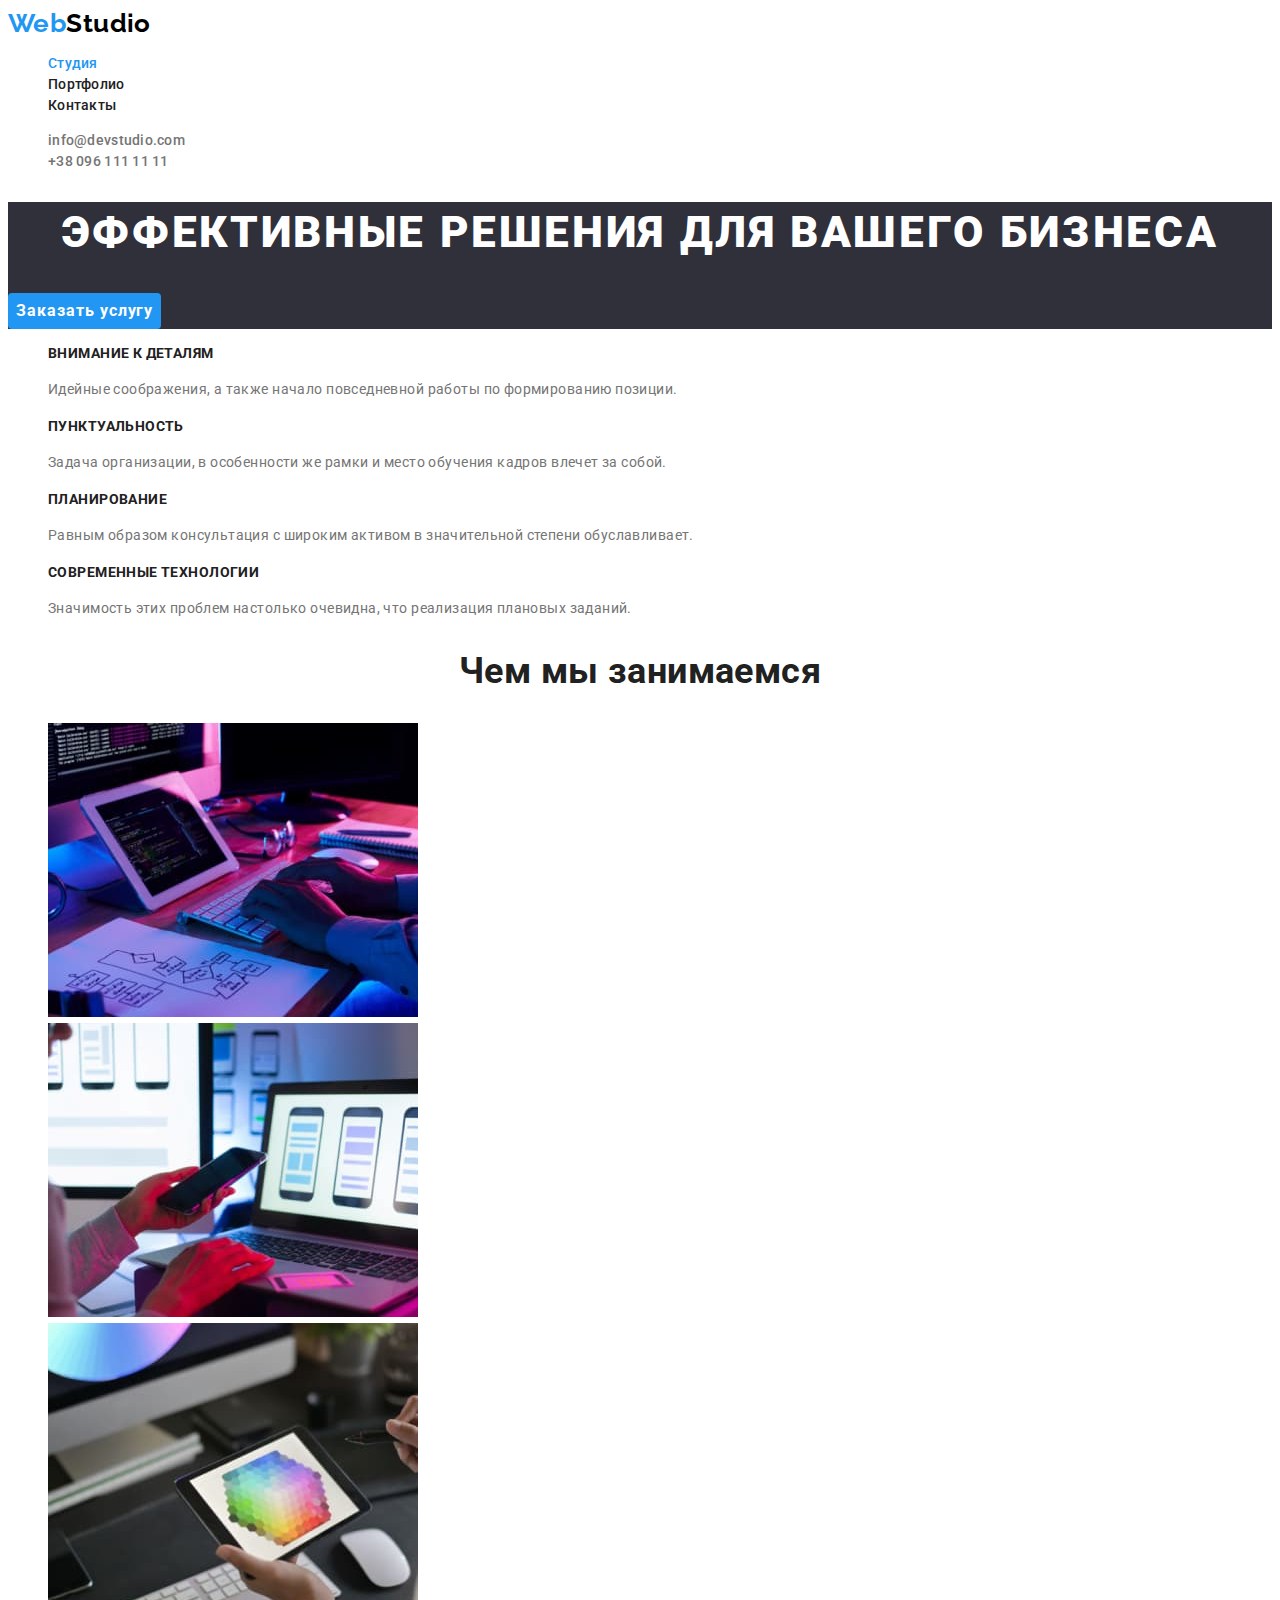
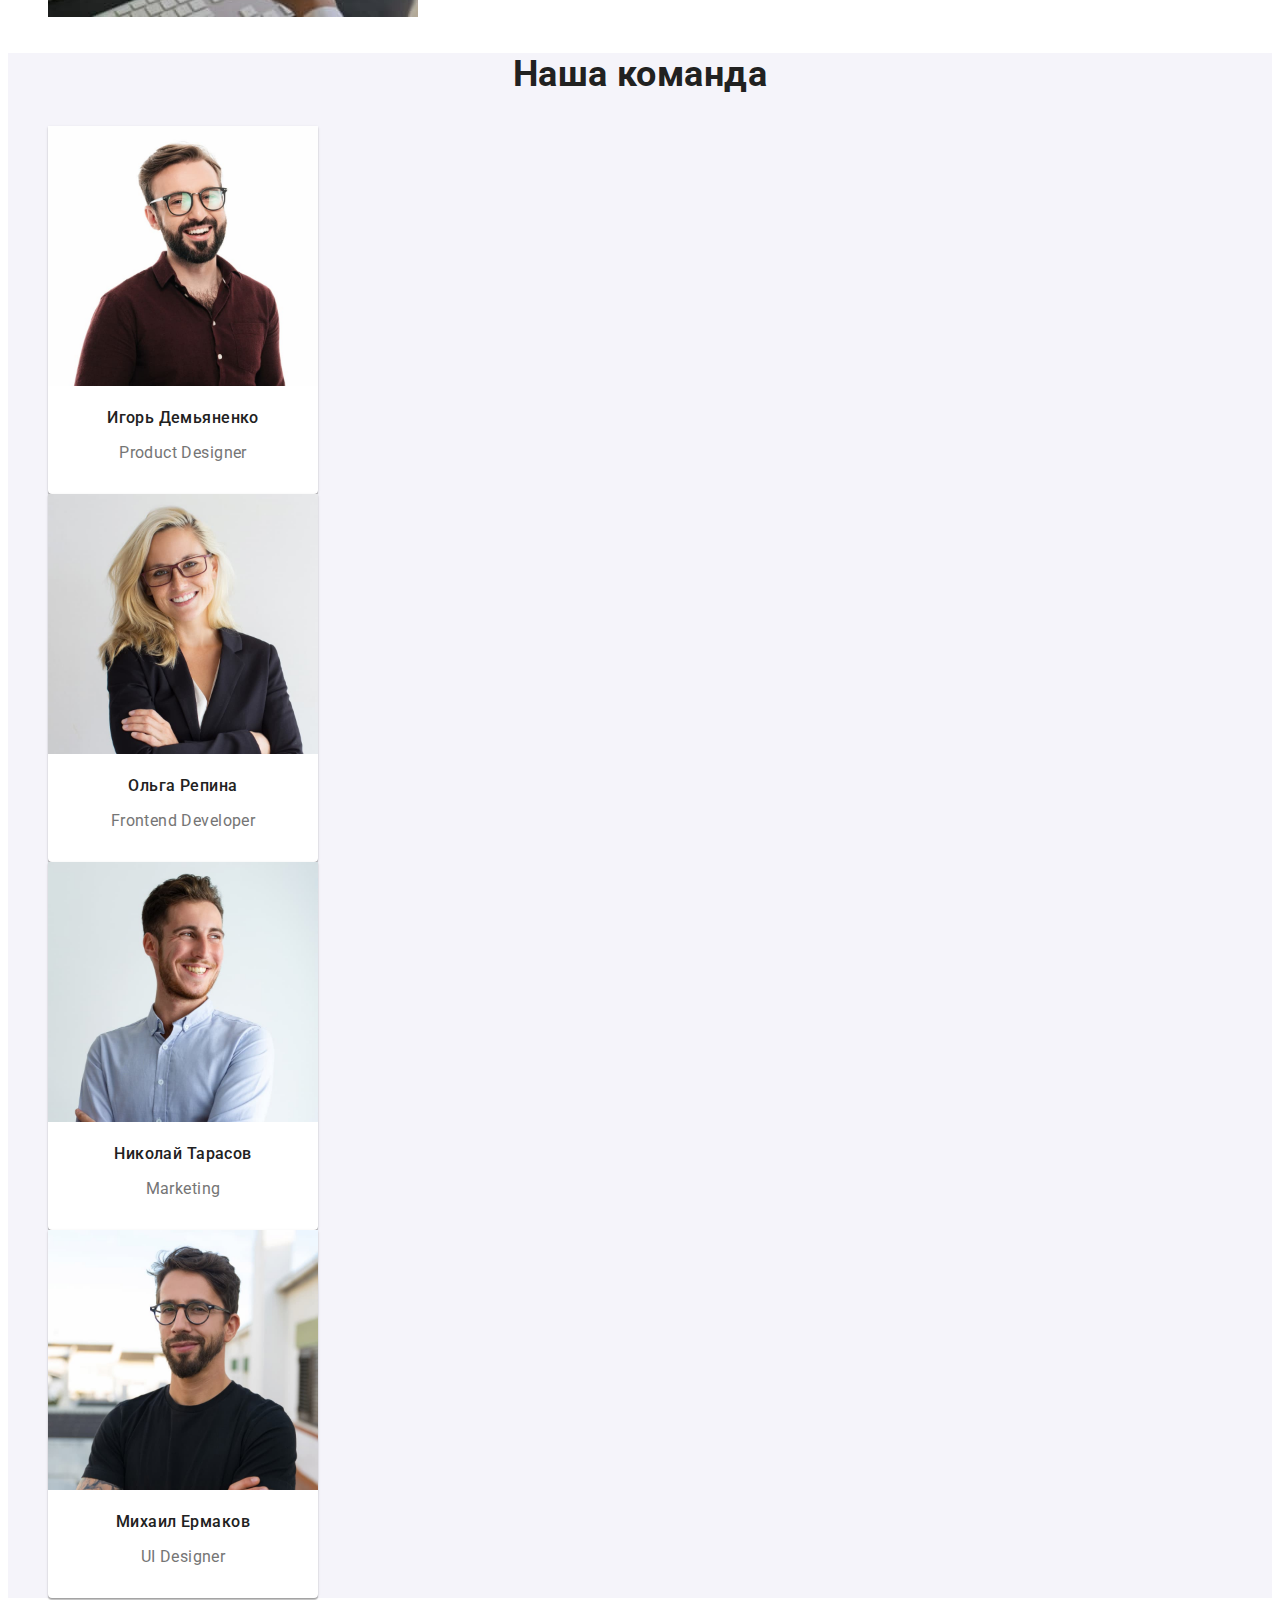
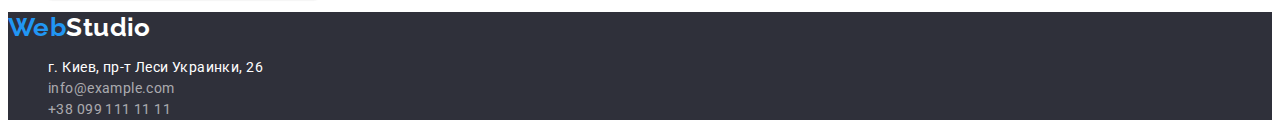
<file: index.html>
<!DOCTYPE html>
<html lang="ru">
  <head>
    <meta charset="UTF-8" />
    <meta http-equiv="X-UA-Compatible" content="IE=edge" />
    <meta name="viewport" content="width=device-width, initial-scale=1.0" />
    <title>Студія</title>
    <link rel="preconnect" href="https://fonts.googleapis.com" />
    <link rel="preconnect" href="https://fonts.gstatic.com" crossorigin />
    <link
      href="https://fonts.googleapis.com/css2?family=Raleway:wght@700&family=Roboto:wght@400;500;700;900&display=swap"
      rel="stylesheet"
    />
    <link rel="stylesheet" href="./css/styles.css" />
  </head>
  <body>
    <header>
      <nav>
        <a href="./index.html" lang="en" class="link logo"
          ><span class="logo-accent">Web</span><span class="logo-main">Studio</span></a
        >
        <ul class="list site-nav">
          <li><a href="./index.html" class="link current">Студия</a></li>
          <li><a href="./portfolio.html" class="link">Портфолио</a></li>
          <li><a href="#" class="link">Контакты</a></li>
        </ul>
      </nav>

      <ul class="list contact-nav">
        <li><a href="mailto:info@devstudio.com" class="link">info@devstudio.com</a></li>
        <li><a href="tel:+380961111111" class="link">+38 096 111 11 11</a></li>
      </ul>
    </header>

    <main>
      <section class="hero">
        <h1 class="hero-title">Эффективные решения для вашего бизнеса</h1>
        <button type="button" class="button">Заказать услугу</button>
      </section>

      <section class="benefits">
        <h2 class="visually-hidden">Наши преимущества</h2>
        <ul class="list">
          <li>
            <h3 class="title">Внимание к деталям</h3>
            <p class="text">
              Идейные соображения, а также начало повседневной работы по формированию позиции.
            </p>
          </li>
          <li>
            <h3 class="title">Пунктуальность</h3>
            <p class="text">
              Задача организации, в особенности же рамки и место обучения кадров влечет за собой.
            </p>
          </li>
          <li>
            <h3 class="title">Планирование</h3>
            <p class="text">
              Равным образом консультация с широким активом в значительной степени обуславливает.
            </p>
          </li>
          <li>
            <h3 class="title">Современные технологии</h3>
            <p class="text">
              Значимость этих проблем настолько очевидна, что реализация плановых заданий.
            </p>
          </li>
        </ul>
      </section>

      <section class="about-us">
        <h2 class="title">Чем мы занимаемся</h2>
        <ul class="list">
          <li>
            <img src="./images/img.jpg" alt="Программист пишет код" width="370" />
          </li>
          <li>
            <img
              src="./images/img-2.jpg"
              alt="Дизайнер разрабатывает мобильный дизайн"
              width="370"
            />
          </li>
          <li>
            <img src="./images/img-3.jpg" alt="Дизайнер выбирает цвет на планшете" width="370" />
          </li>
        </ul>
      </section>

      <section class="command">
        <h2 class="title">Наша команда</h2>
        <ul class="list">
          <li class="command-card">
            <img src="./images/img-5.jpg" alt="Игоря Демьяненко, фото" width="270" />
            <h3 class="title">Игорь Демьяненко</h3>
            <p class="text">Product Designer</p>
          </li>
          <li class="command-card">
            <img src="./images/img-2-2.jpg" alt="Ольга Репина, фото" width="270" />
            <h3 class="title">Ольга Репина</h3>
            <p class="text">Frontend Developer</p>
          </li>
          <li class="command-card">
            <img src="./images/img-3-2.jpg" alt="Николай Тарасов, фото" width="270" />
            <h3 class="title">Николай Тарасов</h3>
            <p class="text">Marketing</p>
          </li>
          <li class="command-card">
            <img src="./images/img-4-2.jpg" alt="Михаил Ермаков, фото" width="270" />
            <h3 class="title">Михаил Ермаков</h3>
            <p class="text">UI Designer</p>
          </li>
        </ul>
      </section>
    </main>

    <footer class="footer">
      <a href="#" lang="en" class="link logo"
        ><span class="logo-accent">Web</span><span class="logo-invert">Studio</span></a
      >
      <address class="footer-contacts">
        <ul class="list">
          <li>
            <a href="https://bit.ly/3pXMvUd" class="link address"
              >г. Киев, пр-т Леси Украинки, 26</a
            >
          </li>
          <li><a href="mailto:info@example.com" class="link">info@example.com</a></li>
          <li><a href="tel:+380991111111" class="link">+38 099 111 11 11</a></li>
        </ul>
      </address>
    </footer>
  </body>
</html>
</file>
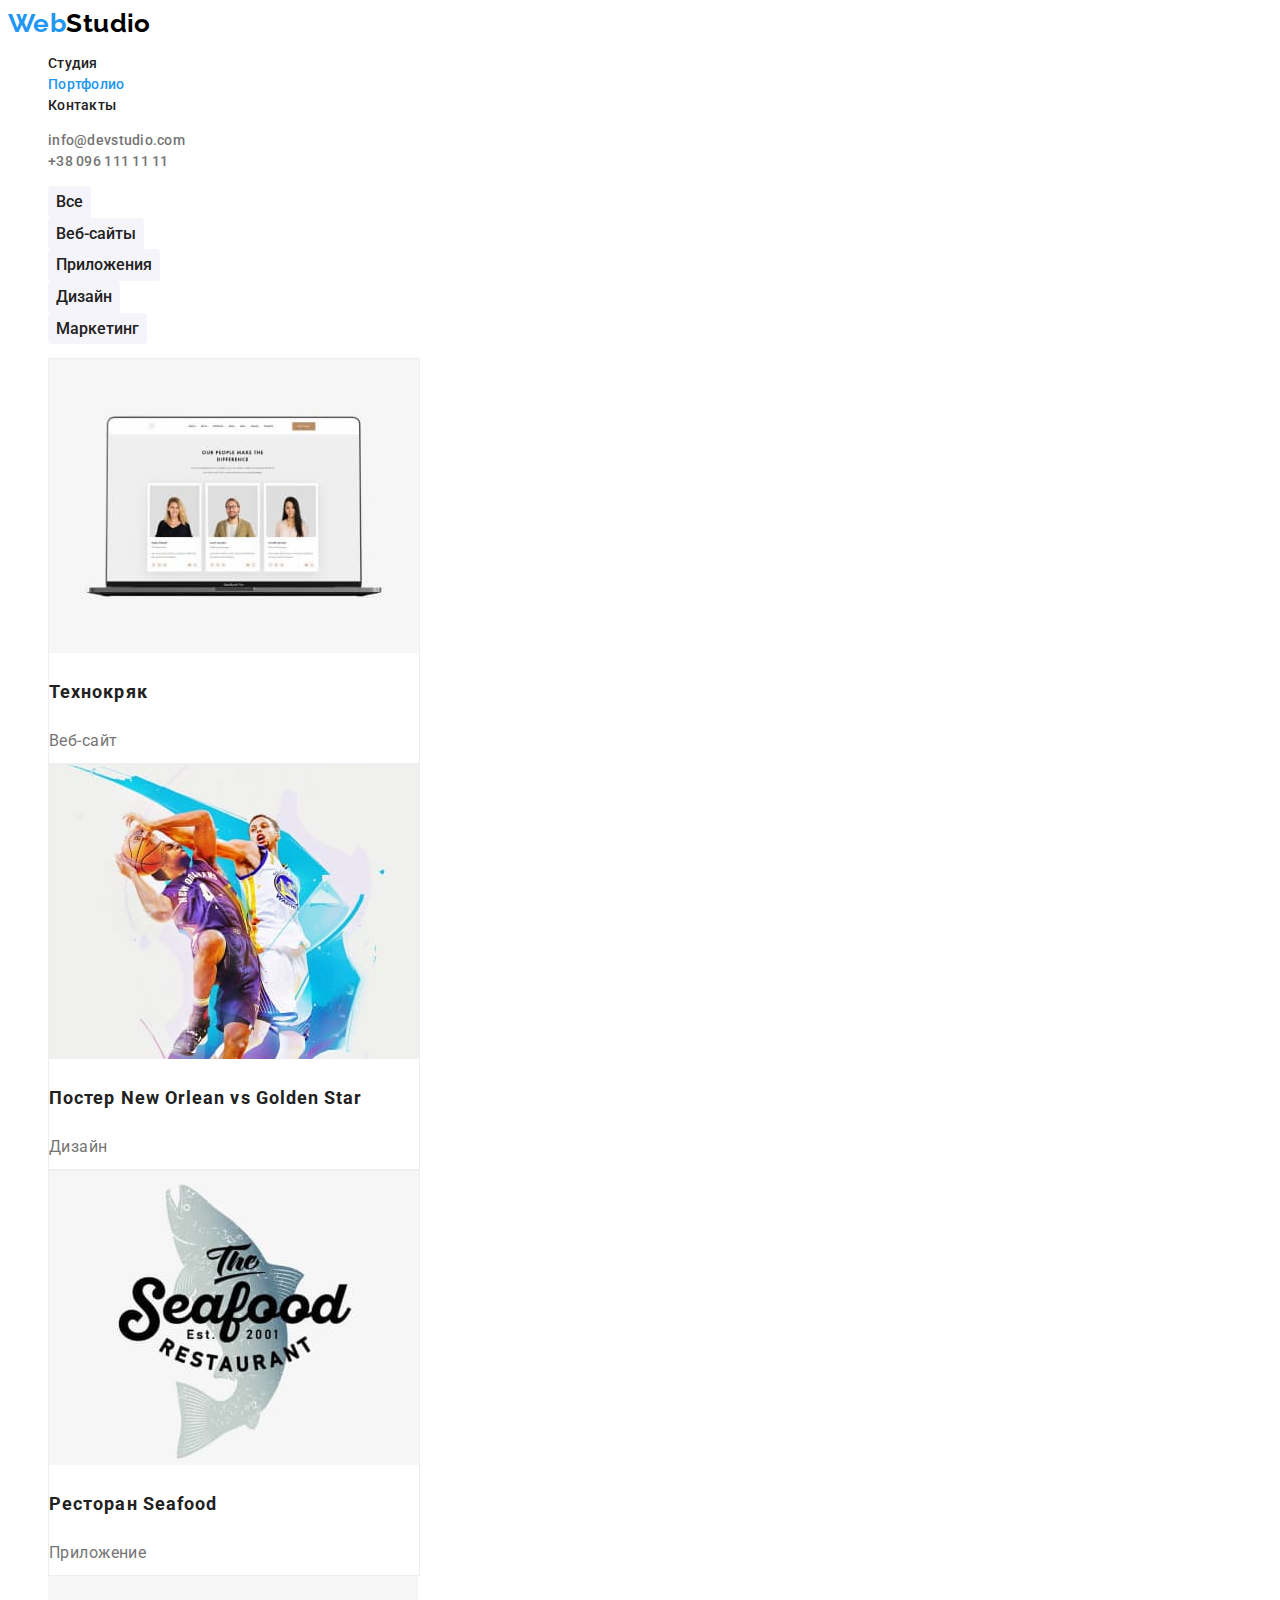
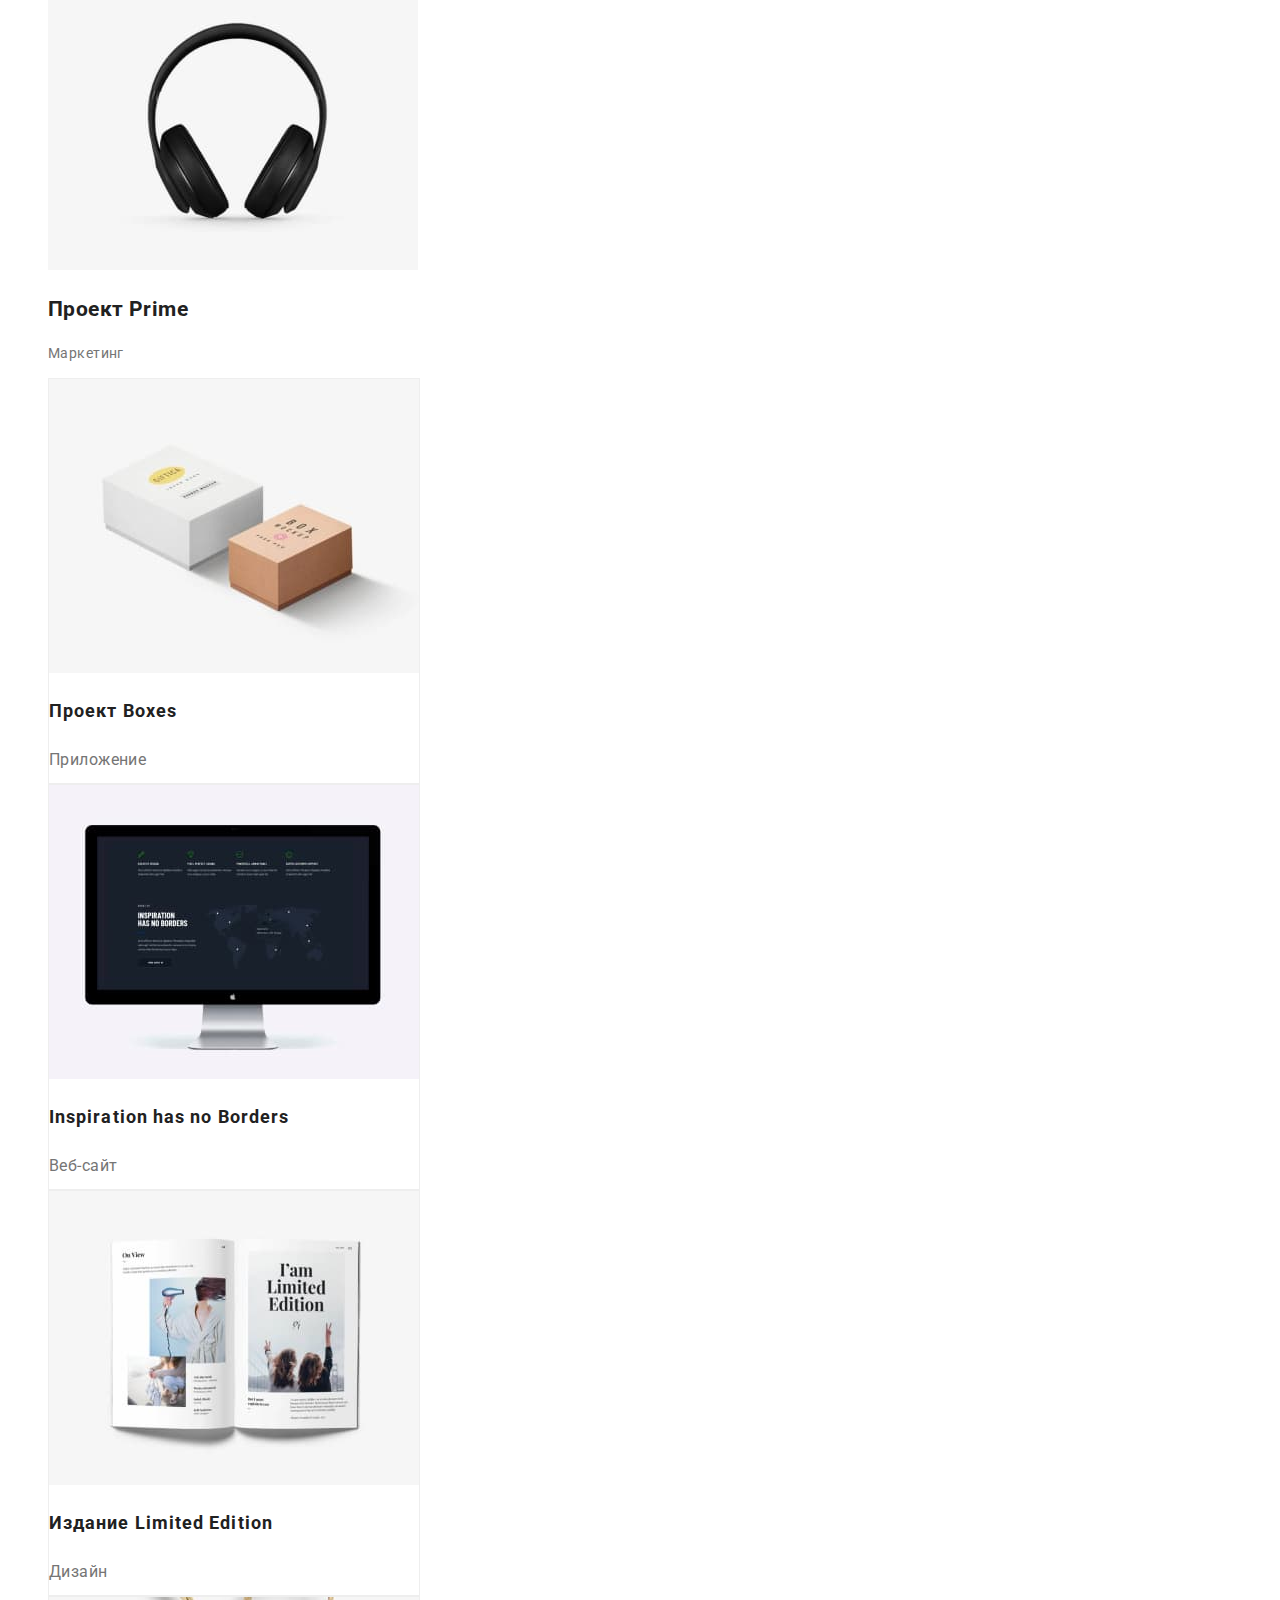
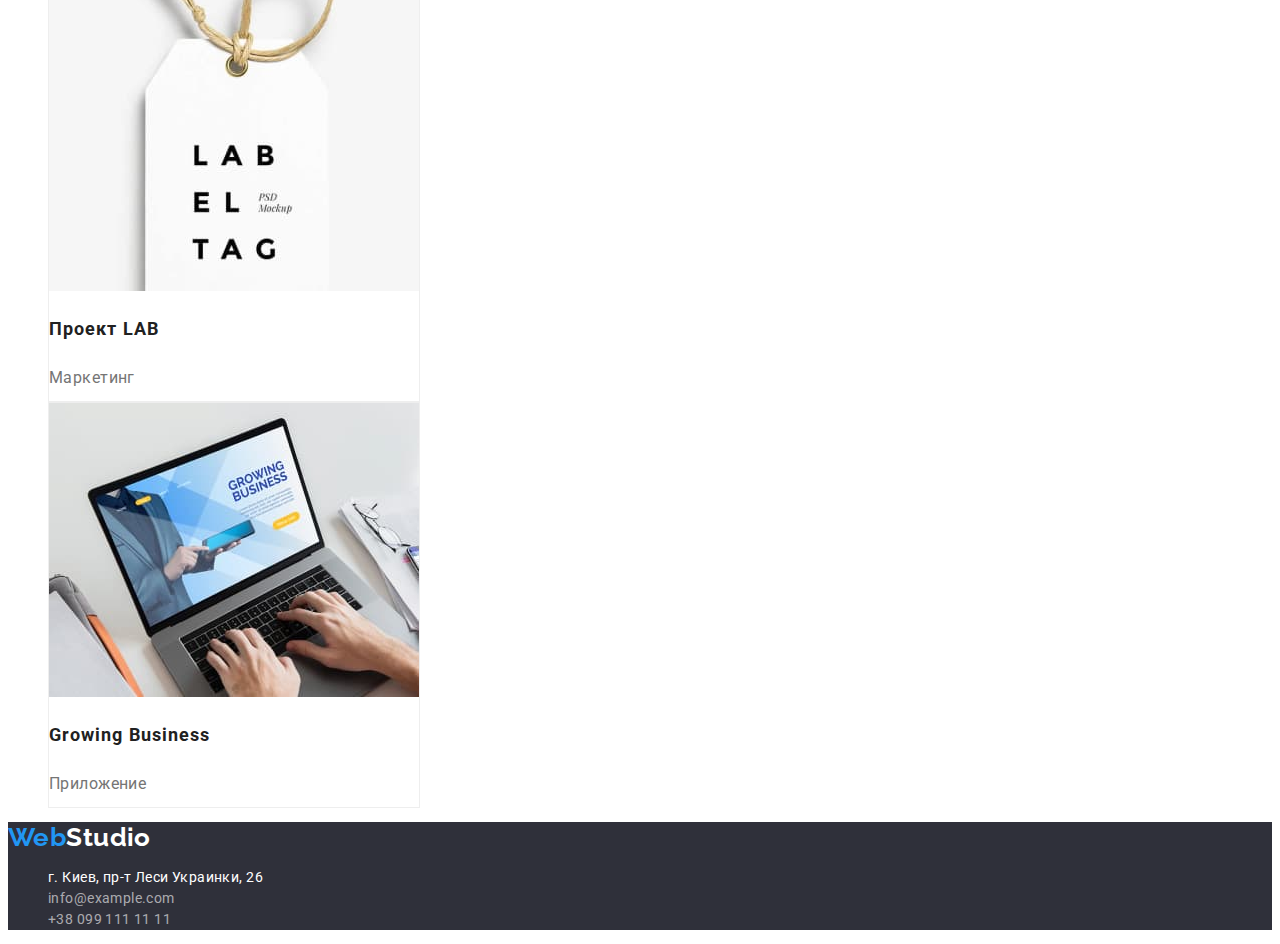
<file: portfolio.html>
<!DOCTYPE html>
<html lang="ru">
  <head>
    <meta charset="UTF-8" />
    <meta http-equiv="X-UA-Compatible" content="IE=edge" />
    <meta name="viewport" content="width=device-width, initial-scale=1.0" />
    <title>Портфоліо</title>
    <link rel="preconnect" href="https://fonts.googleapis.com" />
    <link rel="preconnect" href="https://fonts.gstatic.com" crossorigin />
    <link
      href="https://fonts.googleapis.com/css2?family=Raleway:wght@700&family=Roboto:wght@400;500;700;900&display=swap"
      rel="stylesheet"
    />
    <link rel="stylesheet" href="./css/styles.css" />
  </head>
  <body>
    <header>
      <nav>
        <a href="./index.html" lang="en" class="link logo"
          ><span class="logo-accent">Web</span><span class="logo-main">Studio</span></a
        >
        <ul class="list site-nav">
          <li><a href="./index.html" class="link">Студия</a></li>
          <li><a href="./portfolio.html" class="link current">Портфолио</a></li>
          <li><a href="#" class="link">Контакты</a></li>
        </ul>
      </nav>

      <ul class="list contact-nav">
        <li><a href="mailto:info@devstudio.com" class="link">info@devstudio.com</a></li>
        <li><a href="tel:+380961111111" class="link">+38 096 111 11 11</a></li>
      </ul>
    </header>

    <main>
      <section class="portfolio">
        <h1 class="visually-hidden">Портфолио</h1>

        <ul class="list">
          <li><button class="button-menu">Все</button></li>
          <li><button class="button-menu">Веб-сайты</button></li>
          <li><button class="button-menu">Приложения</button></li>
          <li><button class="button-menu">Дизайн</button></li>
          <li><button class="button-menu">Маркетинг</button></li>
        </ul>

        <ul class="list">
          <li class="portfolio-card">
            <img src="./images/portfolio-img-1.jpg" alt="Сайт Технокряк" width="370" />
            <h2 class="title">Технокряк</h2>
            <p class="text">Веб-сайт</p>
          </li>
          <li class="portfolio-card">
            <img
              src="./images/portfolio-img-2.jpg"
              alt="Постер New Orlean vs Golden Star"
              width="370"
            />
            <h2 class="title">Постер New Orlean vs Golden Star</h2>
            <p class="text">Дизайн</p>
          </li>
          <li class="portfolio-card">
            <img src="./images/portfolio-img-3.jpg" alt="Логотип ресторана Seafood" width="370" />
            <h2 class="title">Ресторан Seafood</h2>
            <p class="text">Приложение</p>
          </li>
          <li>
            <img src="./images/portfolio-img-4.jpg" alt="Наушники" width="370" />
            <h2 class="title">Проект Prime</h2>
            <p class="text">Маркетинг</p>
          </li>
          <li class="portfolio-card">
            <img src="./images/portfolio-img-5.jpg" alt="Коробки" width="370" />
            <h2 class="title">Проект Boxes</h2>
            <p class="text">Приложение</p>
          </li>
          <li class="portfolio-card">
            <img
              src="./images/portfolio-img-6.jpg"
              alt="Веб-сайт Inspiration has no Borders"
              width="370"
            />
            <h2 class="title">Inspiration has no Borders</h2>
            <p class="text">Веб-сайт</p>
          </li>
          <li class="portfolio-card">
            <img src="./images/portfolio-img-7.jpg" alt="Издание Limited Edition" width="370" />
            <h2 class="title">Издание Limited Edition</h2>
            <p class="text">Дизайн</p>
          </li>
          <li class="portfolio-card">
            <img src="./images/portfolio-img-8.jpg" alt="Бирка LAB EL TAG" width="370" />
            <h2 class="title">Проект LAB</h2>
            <p class="text">Маркетинг</p>
          </li>
          <li class="portfolio-card">
            <img src="./images/portfolio-img-9.jpg" alt="Приложение Growing Business" width="370" />
            <h2 class="title">Growing Business</h2>
            <p class="text">Приложение</p>
          </li>
        </ul>
      </section>
    </main>

    <footer class="footer">
      <a href="#" lang="en" class="link logo"
        ><span class="logo-accent">Web</span><span class="logo-invert">Studio</span></a
      >
      <address class="footer-contacts">
        <ul class="list">
          <li>
            <a href="https://bit.ly/3pXMvUd" class="link address"
              >г. Киев, пр-т Леси Украинки, 26</a
            >
          </li>
          <li><a href="mailto:info@example.com" class="link">info@example.com</a></li>
          <li><a href="tel:+380991111111" class="link">+38 099 111 11 11</a></li>
        </ul>
      </address>
    </footer>
  </body>
</html>
</file>
<file: css/styles.css>
/* Переменные */

:root {
    --primary-background-color: #ffffff;
    --secondary-background-color: #f5f4fa;
    --primary-text-color: #757575;
    --secondary-text-color: #212121;
    --accent: #2196f3;
    --button-hover: #188ce8;
    --logo-color: #000000;
    --invert-text-color: #ffffff;
    --third-text-color: rgba(255, 255, 255, 0.6);
    --third-background-color: #2f303a;
}

/* Общие стили и стили для сброса */
body {
    font-family: 'Roboto', sans-serif;
    background-color: var(--primary-background-color);
    color: var(--primary-text-color);
    font-size: 14px;
    letter-spacing: 0.03em;
    line-height: 1.5;
}

.visually-hidden {
    position: absolute;
    width: 1px;
    height: 1px;
    margin: -1px;
    border: 0;
    padding: 0;

    white-space: nowrap;
    clip-path: inset(100%);
    clip: rect(0 0 0 0);
    overflow: hidden;
}

.list {
    list-style: none;
}

.title {
    color: var(--secondary-text-color);
}

.link {
    text-decoration: none;
}

.logo {
    font-family: 'Raleway', sans-serif;
    font-weight: 700;
    font-size: 26px;
    line-height: 1.2;
}

/* Хедер */
.logo-accent {
    color: var(--accent);
}

.logo-main {
    color: var(--logo-color);
}

.site-nav .link {
    color: var(--secondary-text-color);

    font-weight: 500;
    line-height: 1.14;
    letter-spacing: 0.02em;
}

.site-nav .link:hover,
.site-nav .link:focus {
    color: var(--accent);
}

.site-nav .current {
    color: var(--accent);
}

.contact-nav .link {
    color: var(--primary-text-color);
    font-weight: 500;
    line-height: 1.5;
    letter-spacing: 0.02em;
}

.contact-nav .link:hover,
.contact-nav .link:focus {
    color: var(--accent);
}

/* Футер */
.footer {
    background-color: var(--third-background-color);
}

.logo-invert {
    color: var(--invert-text-color);
}

.footer-contacts {
    font-style: normal;
}

.footer-contacts .link {
    color: var(--third-text-color);
}

.footer-contacts .link:hover,
.footer-contacts .link:focus {
    color: var(--accent);
}

.footer-contacts .address {
    color: var(--invert-text-color);
}

/* Герой */
.hero {
    background-color: var(--third-background-color);
}

.hero-title {
    color: var(--invert-text-color);

    font-weight: 900;
    font-size: 44px;
    line-height: 1.4;
    text-align: center;
    letter-spacing: 0.06em;
    text-transform: uppercase;
}

.button {
    background-color: var(--accent);
    border-radius: 4px;
    border-color: transparent;
    color: var(--invert-text-color);

    font-family: inherit;
    font-weight: 700;
    font-size: 16px;
    line-height: 1.9;
    text-align: center;
    letter-spacing: 0.06em;
}

.button:hover {
    cursor: pointer;
}

.button:hover,
.button:focus {
    background-color: var(--button-hover);
}

/* Преимущества */
.benefits .title {
    font-weight: 700;
    font-size: 14px;
    line-height: 1.5;
    text-transform: uppercase;
}

.benefits .text {
    line-height: 1.7;
}

/* Чем мы занимаемся */
.about-us .title {
    font-weight: 700;
    font-size: 36px;
    line-height: 1.2;
    text-align: center;
}

/* Команда */
.command {
    background-color: var(--secondary-background-color);
}

.command .title {
    font-weight: 700;
    font-size: 36px;
    line-height: 1.2;
    text-align: center;
}

.command-card {
    width: 270px;
    height: 368px;
    left: 1115px;
    top: 1635px;

    background: var(--primary-background-color);

    box-shadow: 0px 1px 3px rgba(0, 0, 0, 0.12), 0px 1px 1px rgba(0, 0, 0, 0.14),
        0px 2px 1px rgba(0, 0, 0, 0.2);
    border-radius: 0px 0px 4px 4px;
}

.command-card .title {
    font-weight: 500;
    font-size: 16px;
    line-height: 1.2;
    text-align: center;
}

.command-card .text {
    font-size: 16px;
    line-height: 1.2;
    text-align: center;
}

/* Портфолио */
.button-menu {
    background-color: var(--secondary-background-color);
    border-radius: 4px;
    border-color: transparent;
    color: var(--secondary-text-color);

    font-family: inherit;
    font-weight: 500;
    font-size: 16px;
    line-height: 1.6;
    text-align: center;
}

.button-menu:hover,
.button-menu:focus {
    background-color: var(--accent);
    box-shadow: 0px 3px 1px rgba(0, 0, 0, 0.1), 0px 1px 2px rgba(0, 0, 0, 0.08),
        0px 2px 2px rgba(0, 0, 0, 0.12);
    color: var(--invert-text-color);
}

.portfolio-card {
    width: 370px;
    height: 404px;
    left: 215px;
    top: 262px;

    border: 1px solid #eeeeee;
}

.portfolio-card .title {
    font-weight: 700;
    font-size: 18px;
    line-height: 2;
    letter-spacing: 0.06em;
}

.portfolio-card .text {
    font-size: 16px;
    line-height: 1.9;
}
</file>
